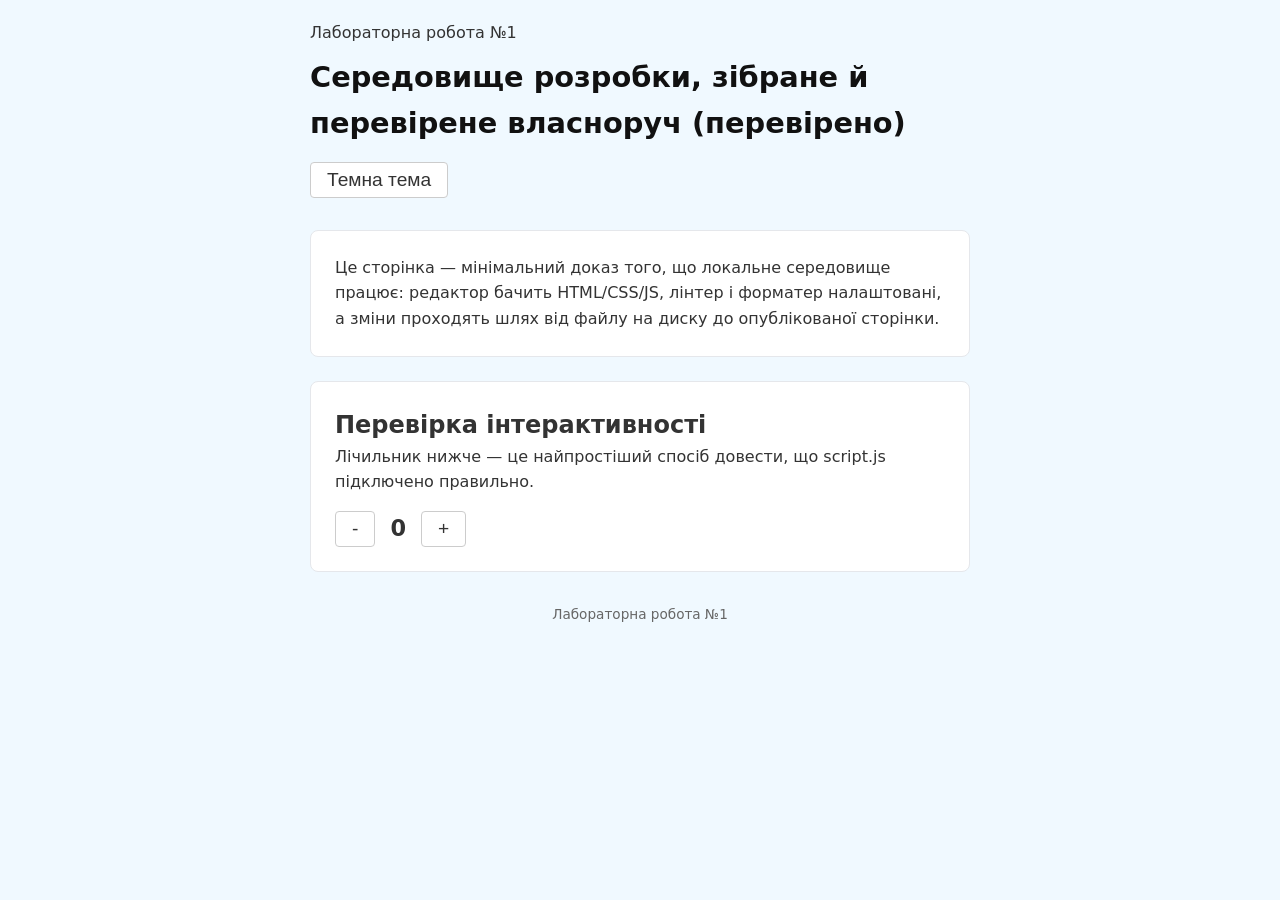
<file: index.html>
<!doctype html>
<html lang="uk">
  <head>
    <meta charset="UTF-8" />
    <meta name="viewport" content="width=device-width, initial-scale=1.0" />
    <title>Лабораторна робота №1</title>
    <link rel="stylesheet" href="styles.css" />
  </head>
  <body>
    <header>
      <p>Лабораторна робота №1</p>
      <h1>Середовище розробки, зібране й перевірене власноруч (перевірено)</h1>
      <button id="theme-toggle" type="button" aria-pressed="false">Темна тема</button>
    </header>

    <main>
      <section class="info-block">
        <p>
          Це сторінка — мінімальний доказ того, що локальне середовище працює: редактор бачить
          HTML/CSS/JS, лінтер і форматер налаштовані, а зміни проходять шлях від файлу на диску до
          опублікованої сторінки.
        </p>
      </section>

      <section class="interactive-block">
        <h2>Перевірка інтерактивності</h2>
        <p>Лічильник нижче — це найпростіший спосіб довести, що script.js підключено правильно.</p>
        <div class="counter-box">
          <button id="decrement">-</button>
          <span id="counter-value">0</span>
          <button id="increment">+</button>
        </div>
      </section>
    </main>

    <footer>
      <p>Лабораторна робота №1</p>
    </footer>

    <script src="script.js"></script>
  </body>
</html>
</file>
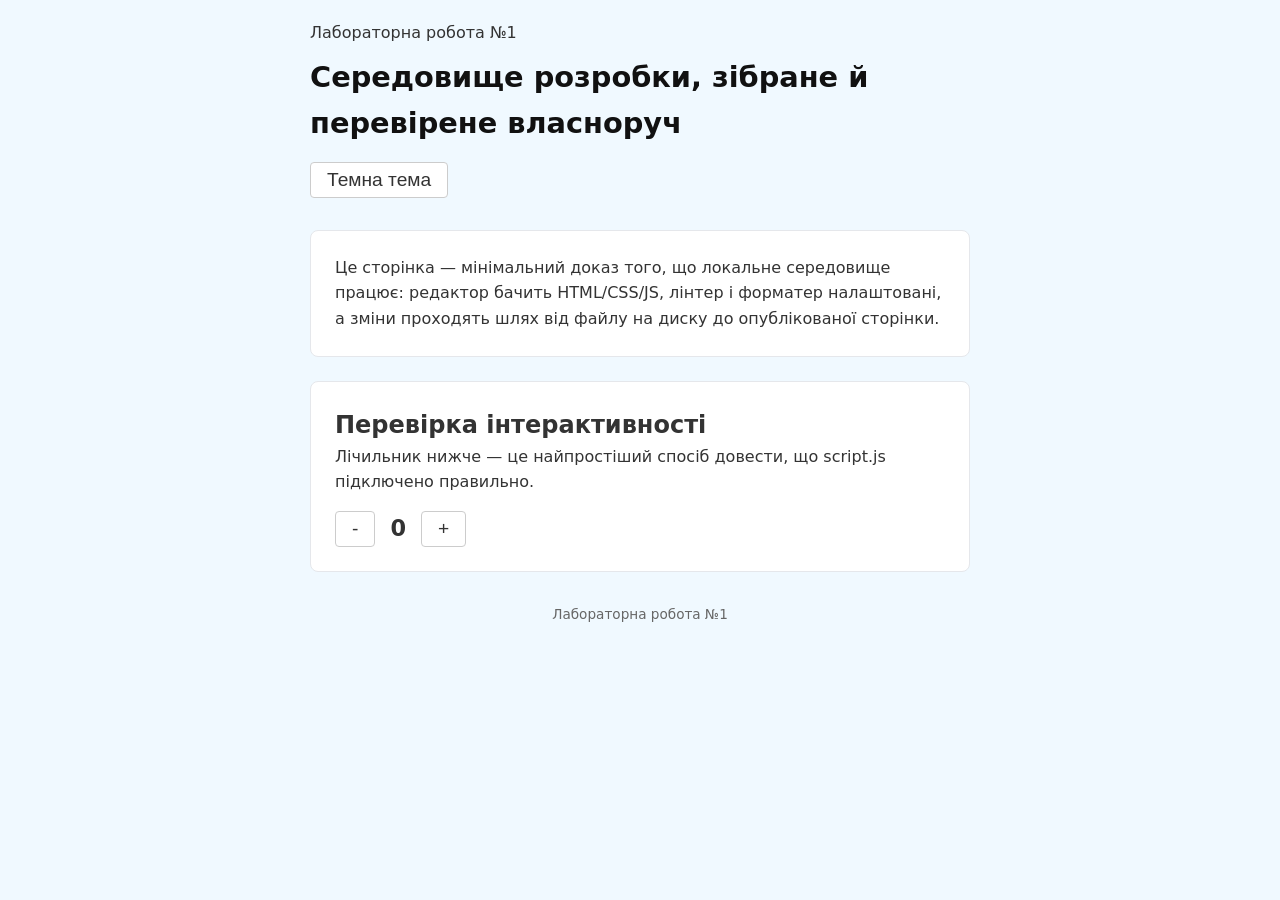
<file: lab1/index.html>
<!doctype html>
<html lang="uk">
  <head>
    <meta charset="UTF-8" />
    <meta name="viewport" content="width=device-width, initial-scale=1.0" />
    <title>Лабораторна робота №1</title>
    <link rel="stylesheet" href="styles.css" />
  </head>
  <body>
    <header>
      <p>Лабораторна робота №1</p>
      <h1>Середовище розробки, зібране й перевірене власноруч</h1>
      <button id="theme-toggle" type="button" aria-pressed="false">Темна тема</button>
    </header>

    <main>
      <section class="info-block">
        <p>
          Це сторінка — мінімальний доказ того, що локальне середовище працює: редактор бачить
          HTML/CSS/JS, лінтер і форматер налаштовані, а зміни проходять шлях від файлу на диску до
          опублікованої сторінки.
        </p>
      </section>

      <section class="interactive-block">
        <h2>Перевірка інтерактивності</h2>
        <p>Лічильник нижче — це найпростіший спосіб довести, що script.js підключено правильно.</p>
        <div class="counter-box">
          <button id="decrement">-</button>
          <span id="counter-value">0</span>
          <button id="increment">+</button>
        </div>
      </section>
    </main>

    <footer>
      <p>Лабораторна робота №1</p>
    </footer>

    <script src="script.js"></script>
  </body>
</html>
</file>
<file: styles.css>
* {
  box-sizing: border-box;
  margin: 0;
  padding: 0;
}

:root {
  color-scheme: light;
  --page-background: #f0f9ff;
  --text-color: #333;
  --heading-color: #111;
  --surface-color: #ffffff;
  --border-color: #e5e7eb;
  --button-background: #fff;
  --button-border: #ccc;
  --muted-color: #666;
}

:root[data-theme="dark"] {
  color-scheme: dark;
  --page-background: #171a1c;
  --text-color: #e5e7eb;
  --heading-color: #f8fafc;
  --surface-color: #24282b;
  --border-color: #3f464b;
  --button-background: #2d3338;
  --button-border: #66717a;
  --muted-color: #b5bec5;
}

body {
  font-family: system-ui, -apple-system, sans-serif;
  line-height: 1.6;
  color: var(--text-color);
  background-color: var(--page-background);
  padding: 20px;
  max-width: 700px;
  margin: 0 auto;
  transition: background-color 0.2s ease, color 0.2s ease;
}

header {
  margin-bottom: 2rem;
}

h1 {
  font-size: 1.8rem;
  color: var(--heading-color);
  margin-top: 0.5rem;
}

.info-block, .interactive-block {
  background: var(--surface-color);
  padding: 1.5rem;
  border-radius: 8px;
  margin-bottom: 1.5rem;
  border: 1px solid var(--border-color);
  transition: background-color 0.2s ease, border-color 0.2s ease;
}

#theme-toggle {
  margin-top: 1rem;
}

.counter-box {
  display: flex;
  align-items: center;
  gap: 15px;
  margin-top: 1rem;
}

button {
  padding: 6px 16px;
  font-size: 1.2rem;
  cursor: pointer;
  border: 1px solid var(--button-border);
  border-radius: 4px;
  color: var(--text-color);
  background-color: var(--button-background);
}

#counter-value {
  font-size: 1.4rem;
  font-weight: bold;
}

footer {
  margin-top: 2rem;
  font-size: 0.85rem;
  color: var(--muted-color);
  text-align: center;
}

@media (max-width: 600px) {
  body {
    padding: 10px;
  }
}
</file>
<file: lab1/styles.css>
* {
  box-sizing: border-box;
  margin: 0;
  padding: 0;
}

:root {
  color-scheme: light;
  --page-background: #f0f9ff;
  --text-color: #333;
  --heading-color: #111;
  --surface-color: #ffffff;
  --border-color: #e5e7eb;
  --button-background: #fff;
  --button-border: #ccc;
  --muted-color: #666;
}

:root[data-theme="dark"] {
  color-scheme: dark;
  --page-background: #171a1c;
  --text-color: #e5e7eb;
  --heading-color: #f8fafc;
  --surface-color: #24282b;
  --border-color: #3f464b;
  --button-background: #2d3338;
  --button-border: #66717a;
  --muted-color: #b5bec5;
}

body {
  font-family: system-ui, -apple-system, sans-serif;
  line-height: 1.6;
  color: var(--text-color);
  background-color: var(--page-background);
  padding: 20px;
  max-width: 700px;
  margin: 0 auto;
  transition: background-color 0.2s ease, color 0.2s ease;
}

header {
  margin-bottom: 2rem;
}

h1 {
  font-size: 1.8rem;
  color: var(--heading-color);
  margin-top: 0.5rem;
}

.info-block, .interactive-block {
  background: var(--surface-color);
  padding: 1.5rem;
  border-radius: 8px;
  margin-bottom: 1.5rem;
  border: 1px solid var(--border-color);
  transition: background-color 0.2s ease, border-color 0.2s ease;
}

#theme-toggle {
  margin-top: 1rem;
}

.counter-box {
  display: flex;
  align-items: center;
  gap: 15px;
  margin-top: 1rem;
}

button {
  padding: 6px 16px;
  font-size: 1.2rem;
  cursor: pointer;
  border: 1px solid var(--button-border);
  border-radius: 4px;
  color: var(--text-color);
  background-color: var(--button-background);
}

#counter-value {
  font-size: 1.4rem;
  font-weight: bold;
}

footer {
  margin-top: 2rem;
  font-size: 0.85rem;
  color: var(--muted-color);
  text-align: center;
}

@media (max-width: 600px) {
  body {
    padding: 10px;
  }
}
</file>
